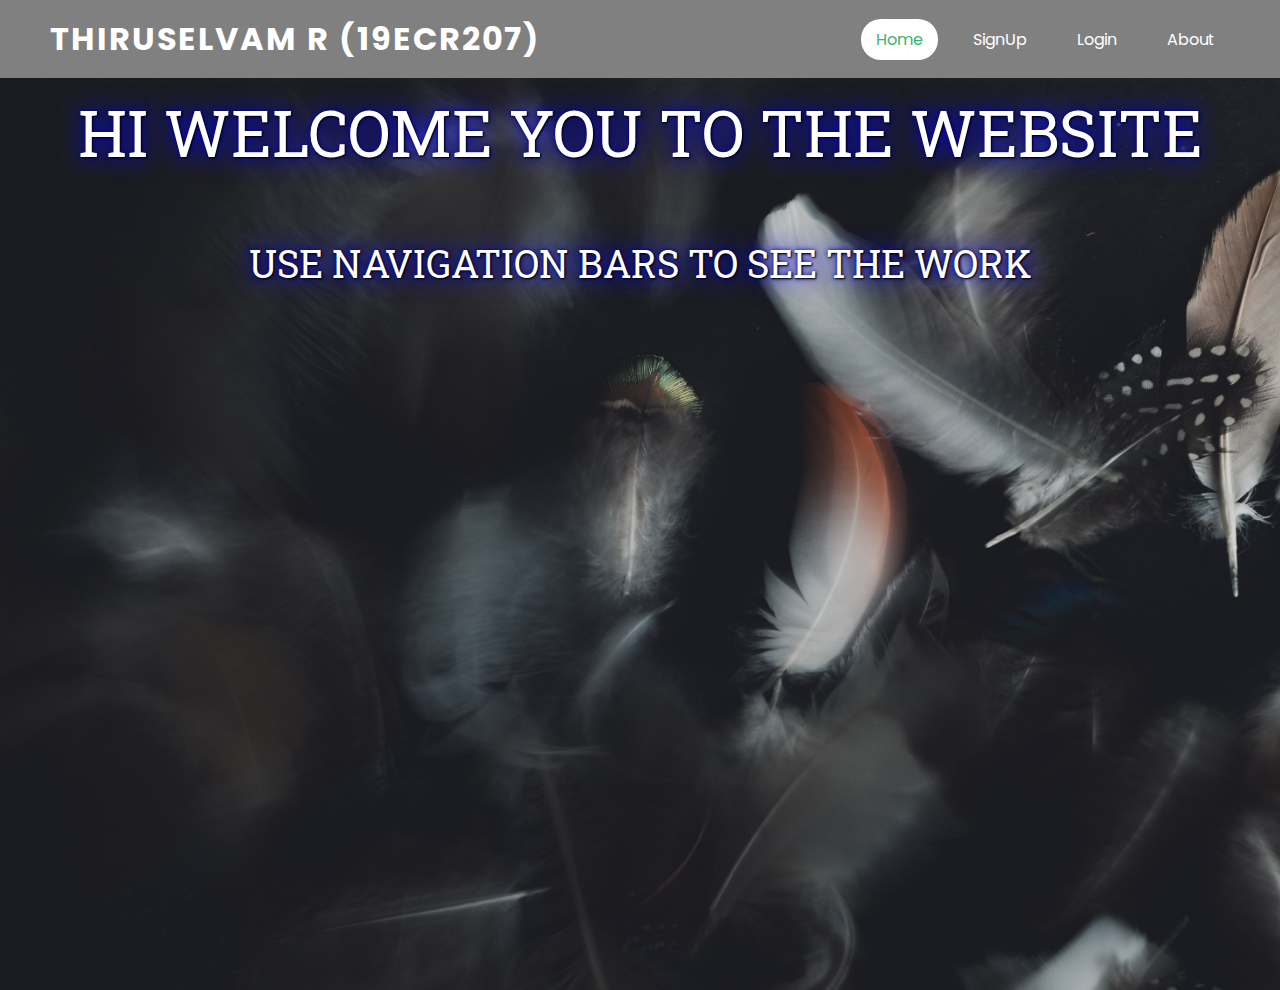
<file: index.html>
<html>
<head>
<title>WEB TUTORIAL 1</title>
<link rel="stylesheet" type="text/css" href="indexstyle.css">
<link rel="preconnect" href="https://fonts.googleapis.com">
<link rel="preconnect" href="https://fonts.gstatic.com" crossorigin>
<link rel="preconnect" href="https://fonts.googleapis.com">
<link rel="preconnect" href="https://fonts.gstatic.com" crossorigin>
<link href="https://fonts.googleapis.com/css2?family=Poppins:wght@300&family=Redressed&family=Roboto+Slab:wght@100&display=swap" rel="stylesheet">
</head>
<body>
<header>
<p class="tle">THIRUSELVAM R (19ECR207)<p>
<ul>
  <li><a href="#" class="active">Home</a></li>
  <li><a href="signup.html">SignUp</a></li>
  <li><a href="login.html">Login</a></li>
  <li><a href="#">About</a></li>
</ul>
</header>
<div style="margin-top: 7%;">
  <p style="text-align: center; font-size: 5vw;color: white;font-family:Roboto Slab;text-shadow: 1px 1px 2px black, 0 0 25px blue, 0 0 5px darkblue;">HI WELCOME YOU TO THE WEBSITE </p>
  <p style="text-align: center; font-size: 3vw; margin-top: 5%; color: white;font-family: Roboto Slab;text-shadow: 1px 1px 2px black, 0 0 25px blue, 0 0 5px darkblue;">USE NAVIGATION BARS TO SEE THE WORK</p>
</div>
</html>
</file>
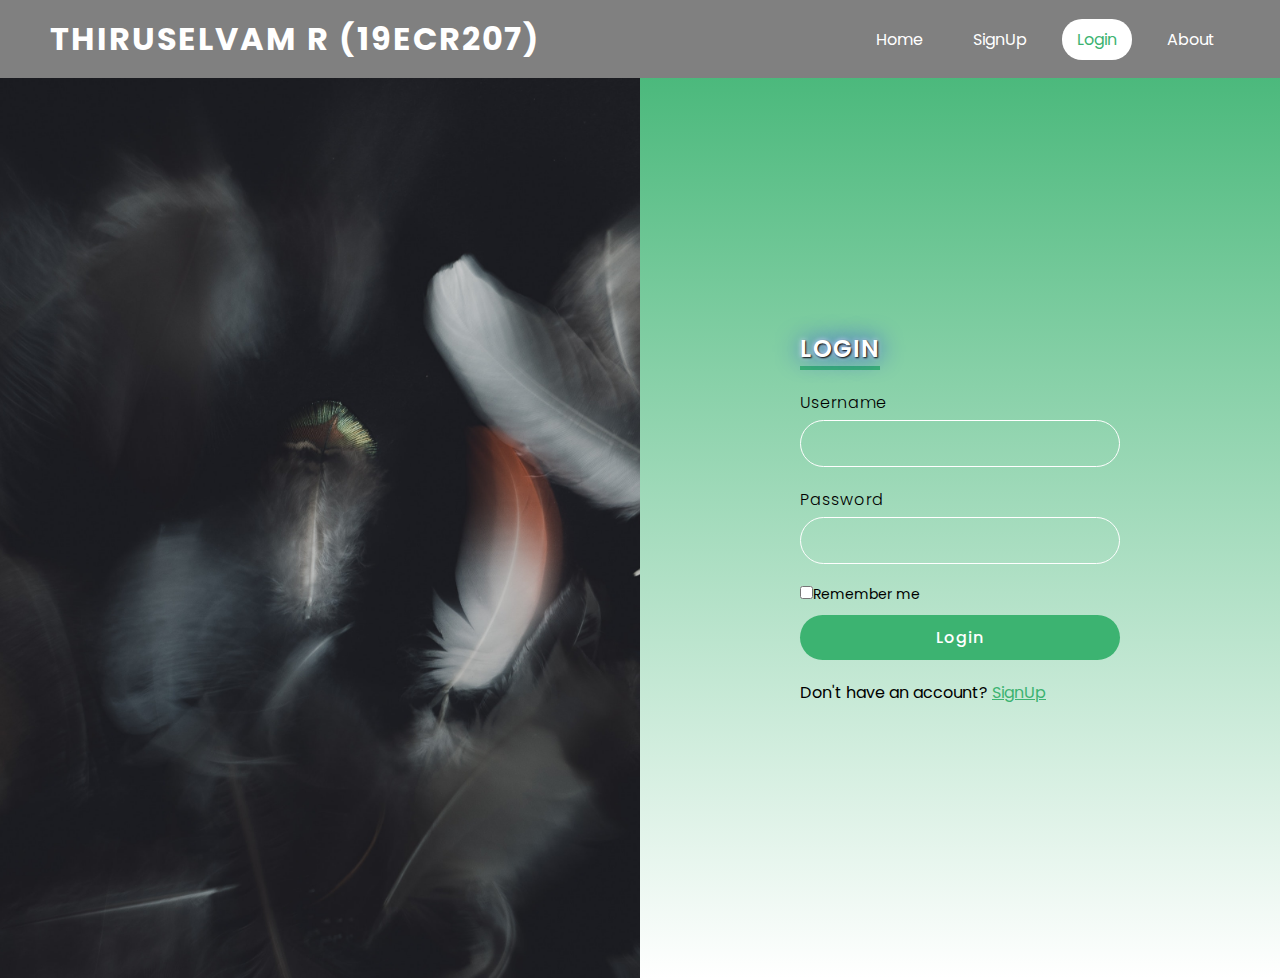
<file: login.html>
<html>
<head>
    <meta charset="UTF-8">
    <title>Login</title>
    <link rel="stylesheet" href="loginstyle.css">
</head>
<body>
    <header>
        <p class="tle">THIRUSELVAM R (19ECR207)<p>
        <ul>
          <li><a href="index.html">Home</a></li>
          <li><a href="signup.html">SignUp</a></li>
          <li><a href="login.html" class="active">Login</a></li>
          <li><a href="#">About</a></li>
        </ul>
        </header>
    <section>
<div class="imgBx" style="z-index: -1;">
    <img src="res11.jpg">
    
</div>
<div class="contentBx">
    <div class="formBx">
        <h2 style="color: white;text-shadow: 1px 1px 2px black, 0 0 25px blue, 0 0 5px ;">Login</h2>
        <form>
            <div class="inputBx">
                <span>Username</span>
                <input type="text" name="">
            </div>
            <div class="inputBx">
                <span>Password</span>
                <input type="password" name="">
            </div>
            <div class="remember">
                <label><input type="checkbox" name="">Remember me</label>
            </div>
            <div class="inputBx">
                <input type="submit" value="Login"name="">
            </div>
            <div class="inputBx">
                <p>Don't have an account? <a href="#">SignUp</a></p>
            </div>
        </form>
    </div>
</div>
    </section>
</body>
</html>
</file>
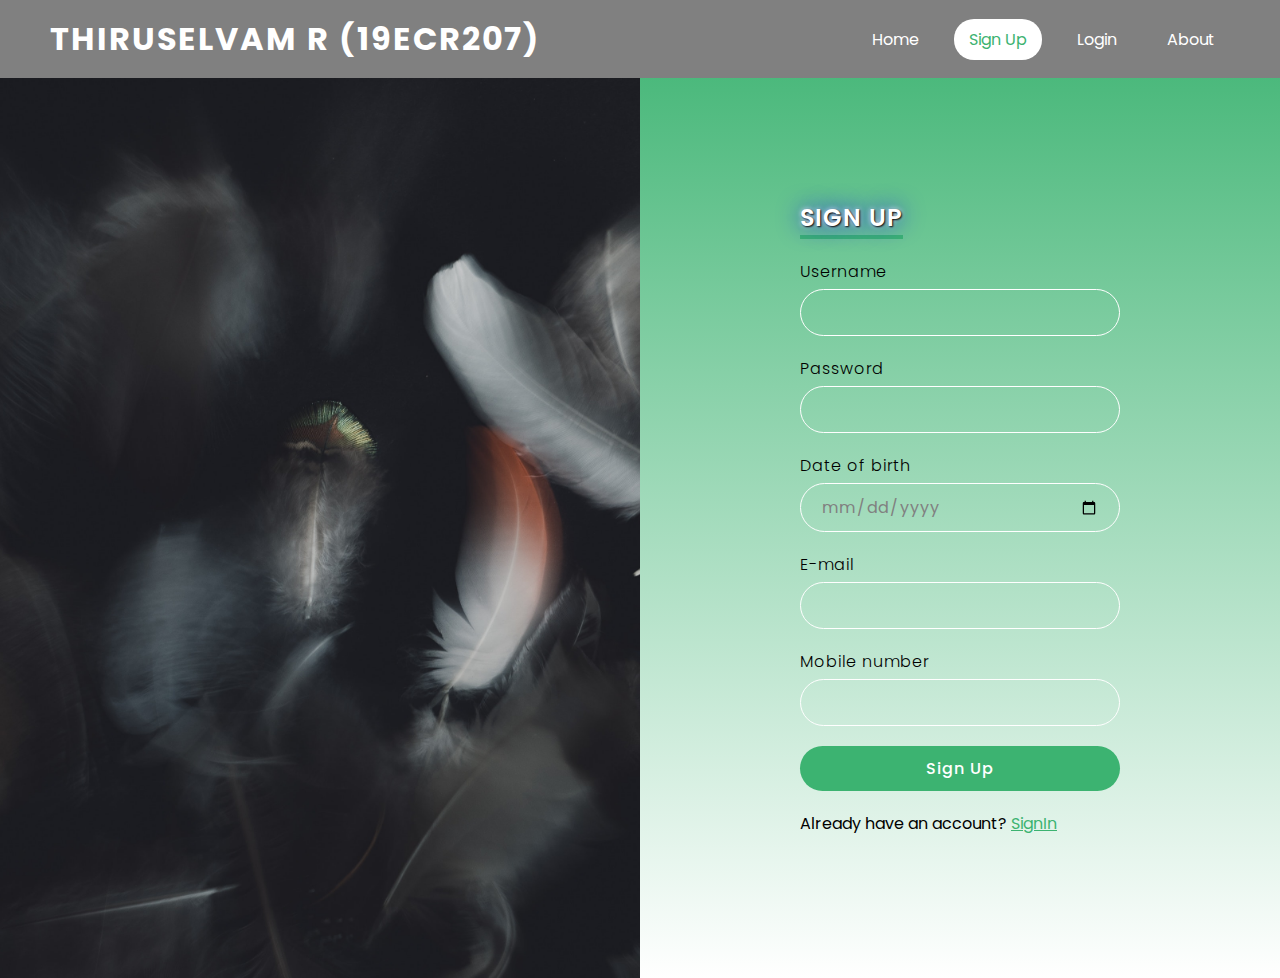
<file: signup.html>
<html>
<head>
    <meta charset="UTF-8">
    <title>Sign Up</title>
    <link rel="stylesheet" href="signupstyle.css">
</head>
<body>
    <header>
        <p class="tle">THIRUSELVAM R (19ECR207)<p>
        <ul>
          <li><a href="index.html">Home</a></li>
          <li><a href="signup.html" class="active">Sign Up</a></li>
          <li><a href="login.html">Login</a></li>
          <li><a href="#">About</a></li>
        </ul>
        </header>
    <section>
<div class="imgBx" style="z-index:-1">
    <img src="res11.jpg">
    
</div>
<div class="contentBx" style="z-index:-1">
    <div class="formBx">
        <h2 style="color: white;text-shadow: 1px 1px 2px black, 0 0 25px blue, 0 0 5px ;">Sign Up</h2>
        <form>
            <div class="inputBx">
                <span>Username</span>
                <input type="text" name="">
            </div>
            <div class="inputBx">
                <span>Password</span>
                <input type="password" name="">
            </div>
            <div class="inputBx">
                <span>Date of birth</span>
                <input type="date" date="">
            </div>
            <div class="inputBx">
                <span>E-mail</span>
                <input type="email" name="">
            </div>
            <div class="inputBx">
                <span>Mobile number</span>
                <input type="number" name="">
            </div>
            <div class="inputBx">
                
                <input type="submit" value="Sign Up"name="">
            </div>
            <div class="inputBx">
                <p>Already have an account? <a href="#"> SignIn</a></p>
            </div>
        </form>
    </div>
</div>
    </section>
</body>
</html>
</file>
<file: indexstyle.css>
@import url('https://fonts.googleapis.com/css?family=Poppins:300,400,500,600,700,800,900&display=swap');
*
{
    margin: 0;
    padding: 0;
    box-sizing: border-box;
    font-family: 'Poppins',sans-serif;
}
body{
    min-height: 100vh;
    background: url('res11.jpg') no-repeat center center/cover;
}
header{
    position:absolute;
    top: 0;
    left: 0;
    width: 100%;
    display: flex;
    justify-content: space-between;
    align-items: center;
    padding: 15px 50px;
    background-color: gray;
}

header .tle{
    color: white;
    font-weight: 700;
    text-decoration: none;
    font-size: 2em;
    text-transform: uppercase;
    letter-spacing: 2px;
}
header ul{
    display: flex;
    justify-content: center;
    align-items: center;
}
header ul li{
    list-style: none;
    margin-left: 20px;
}
header ul li a{
    text-decoration: none;
    padding: 9px 15px;
    color:white;
    border-radius: 20px;
}
header ul li a:hover,
header ul li a.active{
    background: white;
    color: mediumseagreen;
}
</file>
<file: loginstyle.css>
@import url('https://fonts.googleapis.com/css?family=Poppins:300,400,500,600,700,800,900&display=swap');
*
{
    margin: 0;
    padding: 0;
    box-sizing: border-box;
    font-family: 'Poppins',sans-serif;
}
body{
    min-height: 100vh;
    background: linear-gradient(mediumseagreen, white);
}
header{
    position:sticky;
    top: 0;
    z-index: 1;
    background-color: gray;
    left: 0;
    width: 100%;
    display: flex;
    justify-content: space-between;
    align-items: center;
    padding: 15px 50px;
}

header .tle{
    color: white;
    font-weight: 700;
    text-decoration: none;
    font-size: 2em;
    text-transform: uppercase;
    letter-spacing: 2px;
}
header ul{
    display: flex;
    justify-content: center;
    align-items: center;
}
header ul li{
    list-style: none;
    margin-left: 20px;
}
header ul li a{
    text-decoration: none;
    padding: 9px 15px;
    color:white;
    border-radius: 20px;
}
header ul li a:hover,
header ul li a.active{
    background: white;
    color: mediumseagreen;
}

section 
{
    position: relative;
    width: 100%;
    height: 100vh;
    display: flex;
}
section .imgBx
{
    position: relative;
    width: 50%;
    height: 100%;
}
section .imgBx::before{
    content: '';
    position:absolute;
    top: 0;
    left: 0;
    width: 100%;
    height: 100%;
    z-index: 1;
    mix-blend-mode: screen;
}
section .imgBx img{
    position: absolute;
    top:0;
    left: 0;
    width: 100%;
    height: 100%;
    object-fit: cover;
}
section .contentBx
{
    display: flex;
    width: 50%;
    height: 100%;
    justify-content: center;
    align-items: center;
}
section .contentBx .formBx
{
    width: 50%;
}
section .contentBx .formBx h2
{
    color: black;
    font-weight: 600;
    font-size: 1.5em;
    text-transform: uppercase;
    margin-bottom: 20px;
    border-bottom: 4px solid mediumseagreen;
    display: inline-block;
    letter-spacing: 1px;
}
section .contentBx .formBx .inputBx
{
    margin-bottom: 20px;
}
section .contentBx .formBx .inputBx span{
    font-size: 16px;
    margin-bottom: 5px;
    display: inline-block;
    color: black;
    font-weight: 300;
    letter-spacing: 1px;

}
section .contentBx .formBx .inputBx input{
    width:100%;
    padding: 10px 20px;
    outline: none;
    font-weight: 400;
    border: 1px solid white;
    font-size: 16px;
    letter-spacing: 1px;
    color: gray;
    background: transparent;
    border-radius: 30px;
}
section .contentBx .formBx .inputBx input[type="submit"]
{
    background: mediumseagreen;
    color: white;
    outline: none;
    border: none;
    font-weight: 500;
    cursor: pointer;
}
section .contentBx .formBx .inputBx input[type="submit"]:hover{
    background: mediumaquamarine;
}
section .contentBx .formBx .remember{
    margin-bottom: 10px;
    font-weight: 400;
    font-size: 14px;
}
section .contentBx .formBx .inputBx p{
    color:black;
}
section .contentBx .formBx .inputBx p a{
    color:mediumseagreen;
}
@media(max-width:768px)
{
    section .imgBx{
        position: absolute;
        top: 0;
        left: 0;
        width: 100%;
        height: 100%;
    }
    section .contentBx{
        display: flex;
        justify-content: center;
        align-items: center;
        width: 100%;
        height: 100%;
        z-index: 1;
    }
    section .contentBx .formBx{
        width: 100%;
        padding: 40px;
        background: rgb(255 255 255 / 0.9);
        margin: 50px;
    }
    section .contentBx .formBx h3{
        color:black;
        text-align: center;
        margin: 30px 0 10px;
        font-weight: 500;
    }
}
</file>
<file: signupstyle.css>
@import url('https://fonts.googleapis.com/css?family=Poppins:300,400,500,600,700,800,900&display=swap');
*
{
    margin: 0;
    padding: 0;
    box-sizing: border-box;
    font-family: 'Poppins',sans-serif;
}
body{
    min-height: 100vh;
    background: linear-gradient(mediumseagreen, white);
}
header{
    position: sticky;
    top: 0;
    left: 0;
    width: 100%;
    display: flex;
    justify-content: space-between;
    align-items: center;
    padding: 15px 50px;
    background-color: gray;
    
}

header .tle{
    color: white;
    font-weight: 700;
    text-decoration: none;
    font-size: 2em;
    text-transform: uppercase;
    letter-spacing: 2px;
}
header ul {
    display: flex;
    justify-content: center;
    align-items: center;
    
}
header ul li{
    list-style: none;
    margin-left: 20px;
}
header ul li a{
    text-decoration: none;
    padding: 9px 15px;
    color: white;
    border-radius: 20px;
}
header ul li a:hover,
header ul li a.active{
    background: white;
    color: mediumseagreen;
}

section 
{
    position: relative;
    width: 100%;
    height: 100vh;
    display: flex;
}
section .imgBx
{
    position: relative;
    width: 50%;
    height: 100%;
}
section .imgBx::before{
    content: '';
    position:absolute;
    top: 0;
    left: 0;
    width: 100%;
    height: 100%;
    z-index: 1;
    mix-blend-mode: screen;
}
section .imgBx img{
    position: absolute;
    top:0;
    left: 0;
    width: 100%;
    height: 100%;
    object-fit: cover;
}
section .contentBx
{
    display: flex;
    width: 50%;
    height: 100%;
    justify-content: center;
    align-items: center;
}
section .contentBx .formBx
{
    width: 50%;
}
section .contentBx .formBx h2
{
    color: black;
    font-weight: 600;
    font-size: 1.5em;
    text-transform: uppercase;
    margin-bottom: 20px;
    border-bottom: 4px solid mediumseagreen;
    display: inline-block;
    letter-spacing: 1px;
}
section .contentBx .formBx .inputBx
{
    margin-bottom: 20px;
}
section .contentBx .formBx .inputBx span{
    font-size: 16px;
    margin-bottom: 5px;
    display: inline-block;
    color: black;
    font-weight: 300;
    letter-spacing: 1px;

}
section .contentBx .formBx .inputBx input{
    width:100%;
    padding: 10px 20px;
    outline: none;
    font-weight: 400;
    border: 1px solid white;
    font-size: 16px;
    letter-spacing: 1px;
    color: gray;
    background: transparent;
    border-radius: 30px;
}
section .contentBx .formBx .inputBx input[type="submit"]
{
    background: mediumseagreen;
    color: white;
    outline: none;
    border: none;
    font-weight: 500;
    cursor: pointer;
}
section .contentBx .formBx .inputBx input[type="submit"]:hover{
    background:mediumaquamarine;

}
section .contentBx .formBx .remember{
    margin-bottom: 10px;
    font-weight: 400;
    font-size: 14px;
}
section .contentBx .formBx .inputBx p{
    color:black;
}
section .contentBx .formBx .inputBx p a{
    color:mediumseagreen;
}
@media(max-width:768px)
{
    section .imgBx{
        position: absolute;
        top: 0;
        left: 0;
        width: 100%;
        height: 100%;
    }
    section .contentBx{
        display: flex;
        justify-content: center;
        align-items: center;
        width: 100%;
        height: 100%;
        z-index: 1;
    }
    section .contentBx .formBx{
        width: 100%;
        padding: 40px;
        background: rgb(255 255 255 / 0.9);
        margin: 50px;
    }
    section .contentBx .formBx h3{
        color:black;
        text-align: center;
        margin: 30px 0 10px;
        font-weight: 500;
    }
}
</file>
